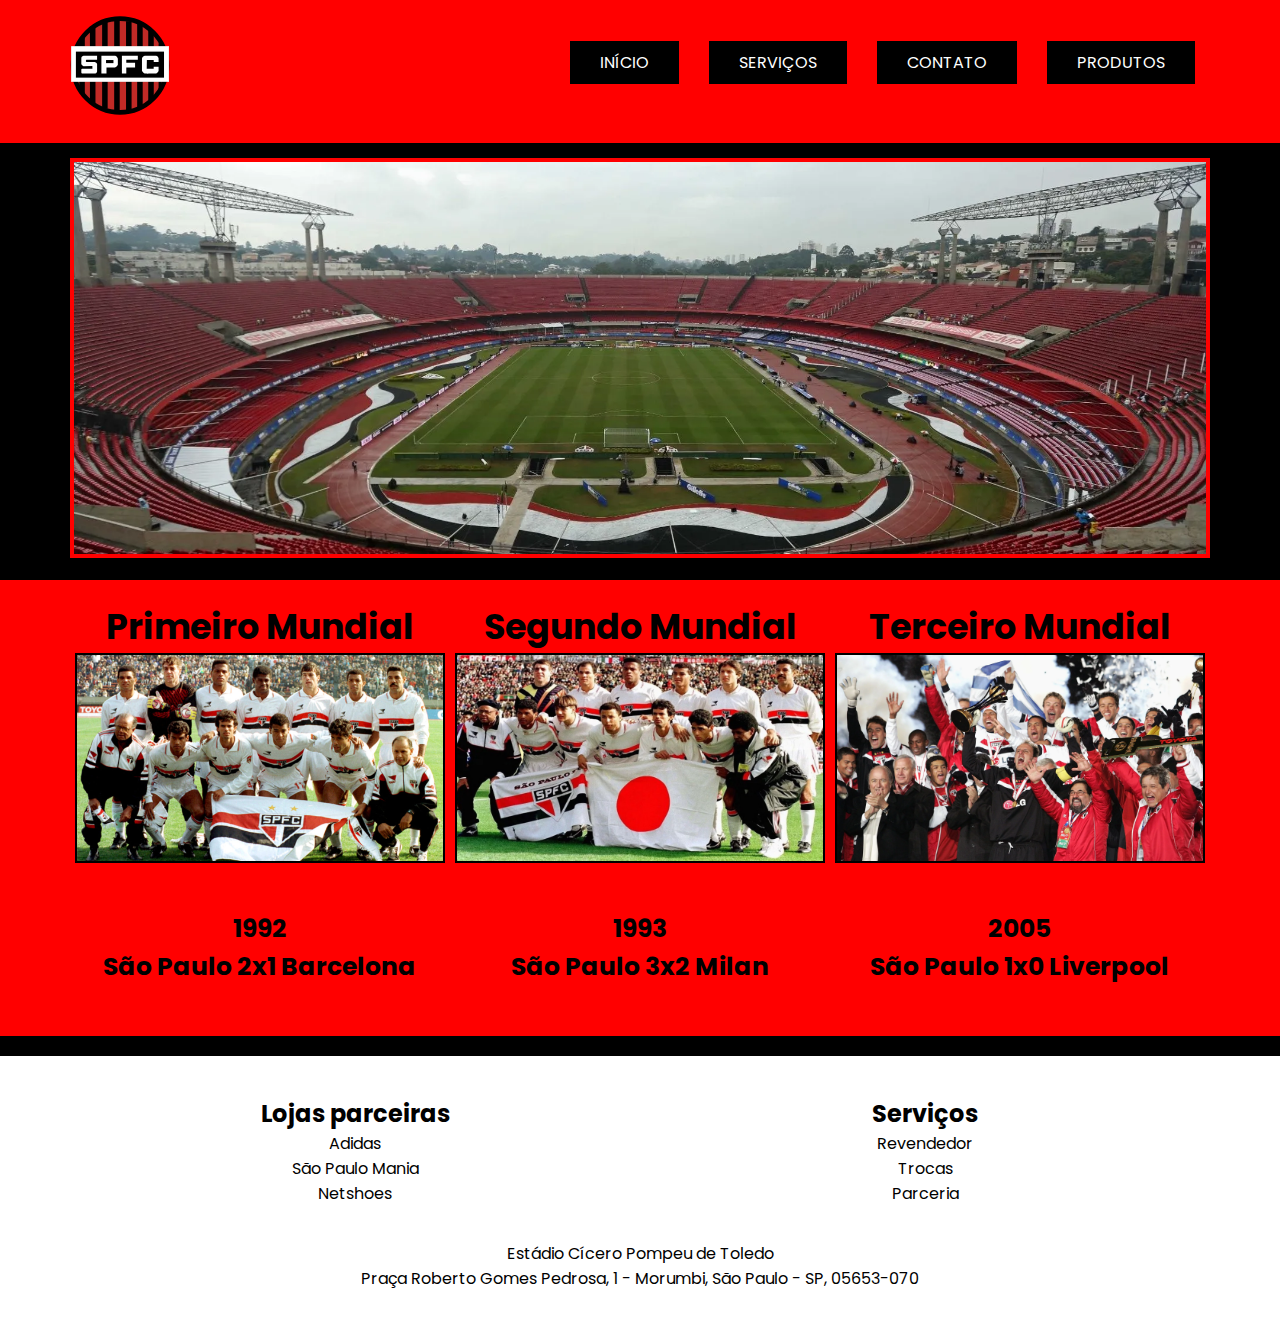
<file: index.html>
<!DOCTYPE html>
<html lang="pt-br">
<head>
    <meta charset="UTF-8">
    <meta http-equiv="X-UA-Compatible" content="IE=edge">
    <meta name="viewport" content="width=device-width, initial-scale=1.0">
    <title>São Paulo | Início</title>
    <link rel="stylesheet" href="css/estilos.css">
</head>
<body>
    <nav>
        <div class="container clearfix">
            <h1>
                <a href="index.html">
                    <img src="img/sao paulo1.svg" alt="Meu Logotipo">
                </a>
            </h1>
            <ul>
                <li>
                    <a href="index.html">início</a>
                </li>
                <li>
                    <a href="servicos.html">serviços</a>
                </li>
                <li>
                    <a href="contato.html">contato</a>
                </li>
                <li>
                    <a href="produtos.html">produtos</a>
                </li>
            </ul>
        </div>
    </nav>

    <header>
        <div class="container clearfix">
            <img src="img/banner.webp" alt="estádio do São Paulo">
        </div>
    </header>

    <main>
        <div class="container clearfix center">
            <div class="col-4">
                <h2>Primeiro Mundial</h2>
                <img src="img/mundial 1992.jpg" alt="Primeiro Mundial"></div>

            <div class="col-4">
                <h2>Segundo Mundial</h2>
                <img src="img/mundial 1993.jpg" alt="Segundo Mundial"></div>

            <div class="col-4">
                <h2>Terceiro Mundial</h2>
                <img src="img/mundial 2005.webp" alt="Terceiro Mundial"></div>
        </div>

        <div class="container clearfix center">

            <div class="col-4">
                <h3>1992</h3>
                <h3>São Paulo 2x1 Barcelona</h3>
            </div>
            <div class="col-4">
                <h3>1993</h3>
                <h3>São Paulo 3x2 Milan</h3>
            </div>
            <div class="col-4">
                <h3>2005</h3>
                <h3>São Paulo 1x0 Liverpool</h3>
            </div>
        </div>
        
        <div class="container clearfix center">
            
        </div>
    </main>

    <footer>
        <div class="container clearfix center">
            <div class="col-6">
                <ul>
                    <li><h2>Lojas parceiras</h2></li>
                    <li><a href="https://www.adidas.com.br">Adidas</a></li>
                    <li><a href="https://www.saopaulomania.com.br">São Paulo Mania</a></li>
                    <li><a href="https://www.netshoes.com.br">Netshoes</a></li>
                </ul>
            </div>
            <div class="col-6">
                <ul>
                    <li><h2>Serviços</h2></li>
                    <li>Revendedor</li>
                    <li>Trocas</li>
                    <li>Parceria</li>
                </ul>
            </div>
        </div>

        <div class="container clearfix center">
            <p>Estádio Cícero Pompeu de Toledo
            </p>
            <p>Praça Roberto Gomes Pedrosa, 1 - Morumbi, São Paulo - SP, 05653-070
            </p>
        </div>
    </footer>
</body>
</html>
</file>
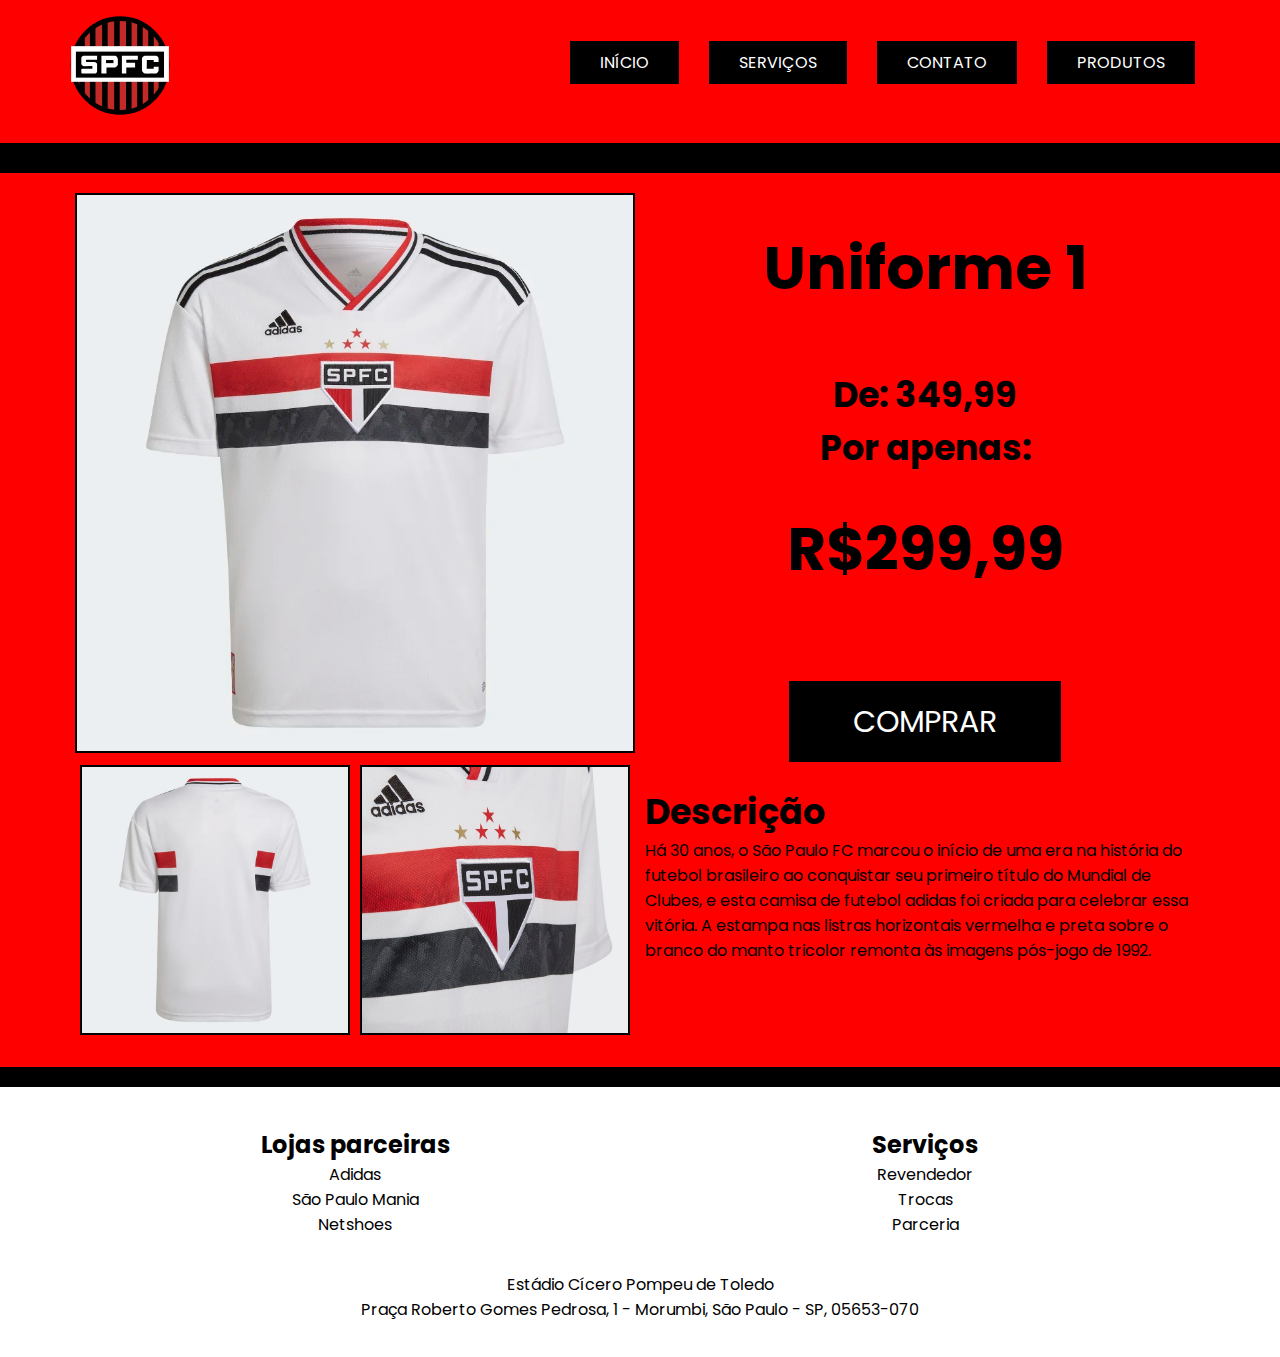
<file: p1.html>
<!DOCTYPE html>
<html lang="pt-br">
<head>
    <meta charset="UTF-8">
    <meta http-equiv="X-UA-Compatible" content="IE=edge">
    <meta name="viewport" content="width=device-width, initial-scale=1.0">
    <title>São Paulo | Produtos</title>
    <link rel="stylesheet" href="css/estilos.css">
</head>
<body>
    <nav>
        <div class="container clearfix">
            <h1>
                <a href="index.html">
                    <img src="img/sao paulo1.svg" alt="Meu Logotipo">
                </a> 
            </h1>
            <ul>
                <li>
                    <a href="index.html">início</a>
                </li>
                <li>
                    <a href="servicos.html">serviços</a>
                </li>
                <li>
                    <a href="contato.html">contato</a>
                </li>
                <li>
                    <a href="produtos.html">produtos</a>
                </li>
            </ul>
        </div>
    </nav>

    <header>
        <div class="container clearfix">
    </header>
    
    <main>
        <div  class="container clearfix center">
            <div class="col-6">
                <img src="img/camisa 1.webp" alt="Uniforme 1">
                <div class="col-6">
                    <img src="img/camisa 1.1.webp" alt="Uniforme 1">
                </div>
                <div class="col-6">
                    <img src="img/camisa 1.2.jpg" alt="Uniforme 1">
                </div>
            </div>
            <div class="col-6">
                <h1>Uniforme 1</h1>
                <h2>De: 349,99</h2>
                <h2>Por apenas:</h2>
                <h1>R$299,99</h1>

                <ul>
                    <li>
                        <a href="p1.html">Comprar</a>
                    </li>
                </ul>
            </div>
            <div class="col-6 text">
                <h2>Descrição</h2>
                <p>Há 30 anos, o São Paulo FC marcou o início de uma era na história do futebol brasileiro ao conquistar seu primeiro título do Mundial de Clubes,
                     e esta camisa de futebol adidas foi criada para celebrar essa vitória. A estampa nas listras horizontais vermelha e preta sobre o branco do
                      manto tricolor remonta às imagens pós-jogo de 1992.
                </p>
            </div>
        </div>

    </main>
    <footer>
        <div class="container clearfix center">
            <div class="col-6">
                <ul>
                    <li><h2>Lojas parceiras</h2></li>
                    <li><a href="https://www.adidas.com.br">Adidas</a></li>
                    <li><a href="https://www.saopaulomania.com.br">São Paulo Mania</a></li>
                    <li><a href="https://www.netshoes.com.br">Netshoes</a></li>
                </ul>
            </div>
            <div class="col-6">
                <ul>
                    <li><h2>Serviços</h2></li>
                    <li>Revendedor</li>
                    <li>Trocas</li>
                    <li>Parceria</li>
                </ul>
            </div>
        </div>

        <div class="container clearfix center">
            <p>Estádio Cícero Pompeu de Toledo
            </p>
            <p>Praça Roberto Gomes Pedrosa, 1 - Morumbi, São Paulo - SP, 05653-070
            </p>
        </div>
    </footer>

</body>
</html>
</file>
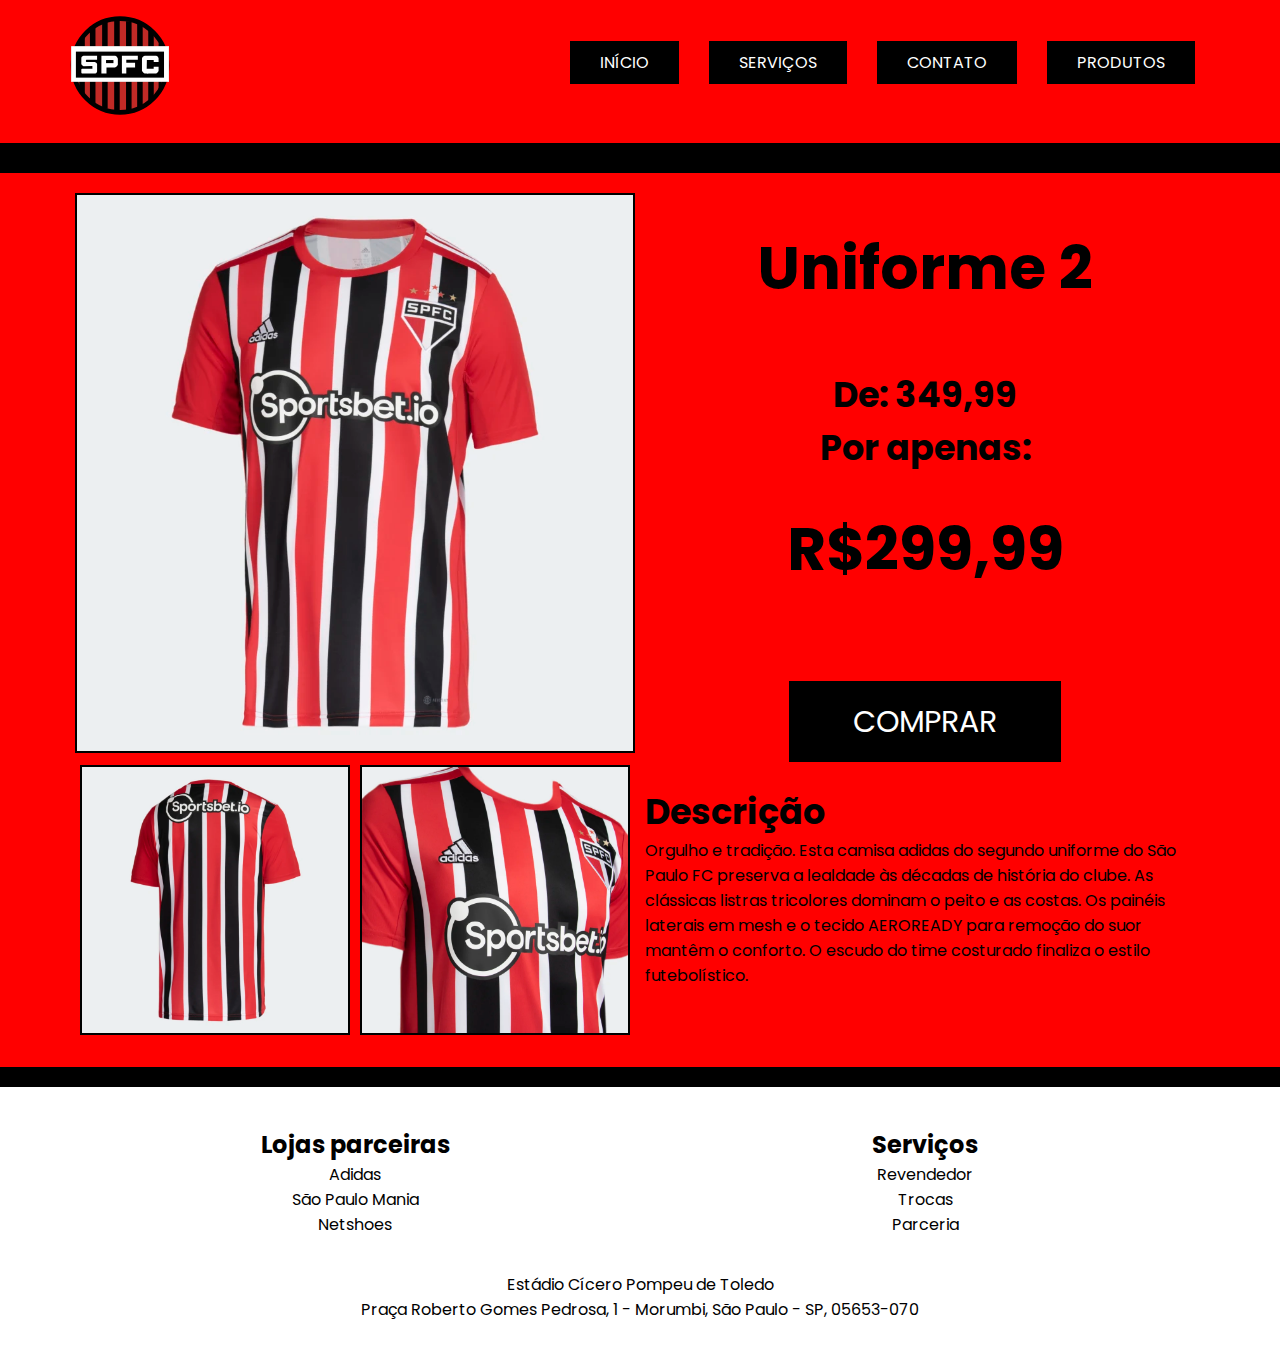
<file: p2.html>
<!DOCTYPE html>
<html lang="pt-br">
<head>
    <meta charset="UTF-8">
    <meta http-equiv="X-UA-Compatible" content="IE=edge">
    <meta name="viewport" content="width=device-width, initial-scale=1.0">
    <title>São Paulo | Produtos</title>
    <link rel="stylesheet" href="css/estilos.css">
</head>
<body>
    <nav>
        <div class="container clearfix">
            <h1>
                <a href="index.html">
                    <img src="img/sao paulo1.svg" alt="Meu Logotipo">
                </a> 
            </h1>
            <ul>
                <li>
                    <a href="index.html">início</a>
                </li>
                <li>
                    <a href="servicos.html">serviços</a>
                </li>
                <li>
                    <a href="contato.html">contato</a>
                </li>
                <li>
                    <a href="produtos.html">produtos</a>
                </li>
            </ul>
        </div>
    </nav>

    <header>
        <div class="container clearfix">
    </header>
    
    <main>
        <div  class="container clearfix center">
            <div class="col-6">
                <img src="img/camisa 2.webp" alt="Uniforme 2">
                <div class="col-6">
                    <img src="img/camisa 2.1.webp" alt="Uniforme 2">
                </div>
                <div class="col-6">
                    <img src="img/camisa 2.2.webp" alt="Uniforme 2">
                </div>
            </div>
            <div class="col-6">
                <h1>Uniforme 2</h1>
                <h2>De: 349,99</h2>
                <h2>Por apenas:</h2>
                <h1>R$299,99</h1>

                <ul>
                    <li>
                        <a href="p2.html">Comprar</a>
                    </li>
                </ul>
            </div>
            <div class="col-6 text">
                <h2>Descrição</h2>
                <p>Orgulho e tradição. Esta camisa adidas do segundo uniforme do São Paulo FC preserva a lealdade às décadas de história do clube.
                    As clássicas listras tricolores dominam o peito e as costas. Os painéis laterais em mesh e o tecido AEROREADY para remoção do
                     suor mantêm o conforto. O escudo do time costurado finaliza o estilo futebolístico.
                </p>
            </div>
        </div>

    </main>
    
    <footer>
        <div class="container clearfix center">
            <div class="col-6">
                <ul>
                    <li><h2>Lojas parceiras</h2></li>
                    <li><a href="https://www.adidas.com.br">Adidas</a></li>
                    <li><a href="https://www.saopaulomania.com.br">São Paulo Mania</a></li>
                    <li><a href="https://www.netshoes.com.br">Netshoes</a></li>
                </ul>
            </div>
            <div class="col-6">
                <ul>
                    <li><h2>Serviços</h2></li>
                    <li>Revendedor</li>
                    <li>Trocas</li>
                    <li>Parceria</li>
                </ul>
            </div>
        </div>

        <div class="container clearfix center">
            <p>Estádio Cícero Pompeu de Toledo
            </p>
            <p>Praça Roberto Gomes Pedrosa, 1 - Morumbi, São Paulo - SP, 05653-070
            </p>
        </div>
    </footer>

</body>
</html>
</file>
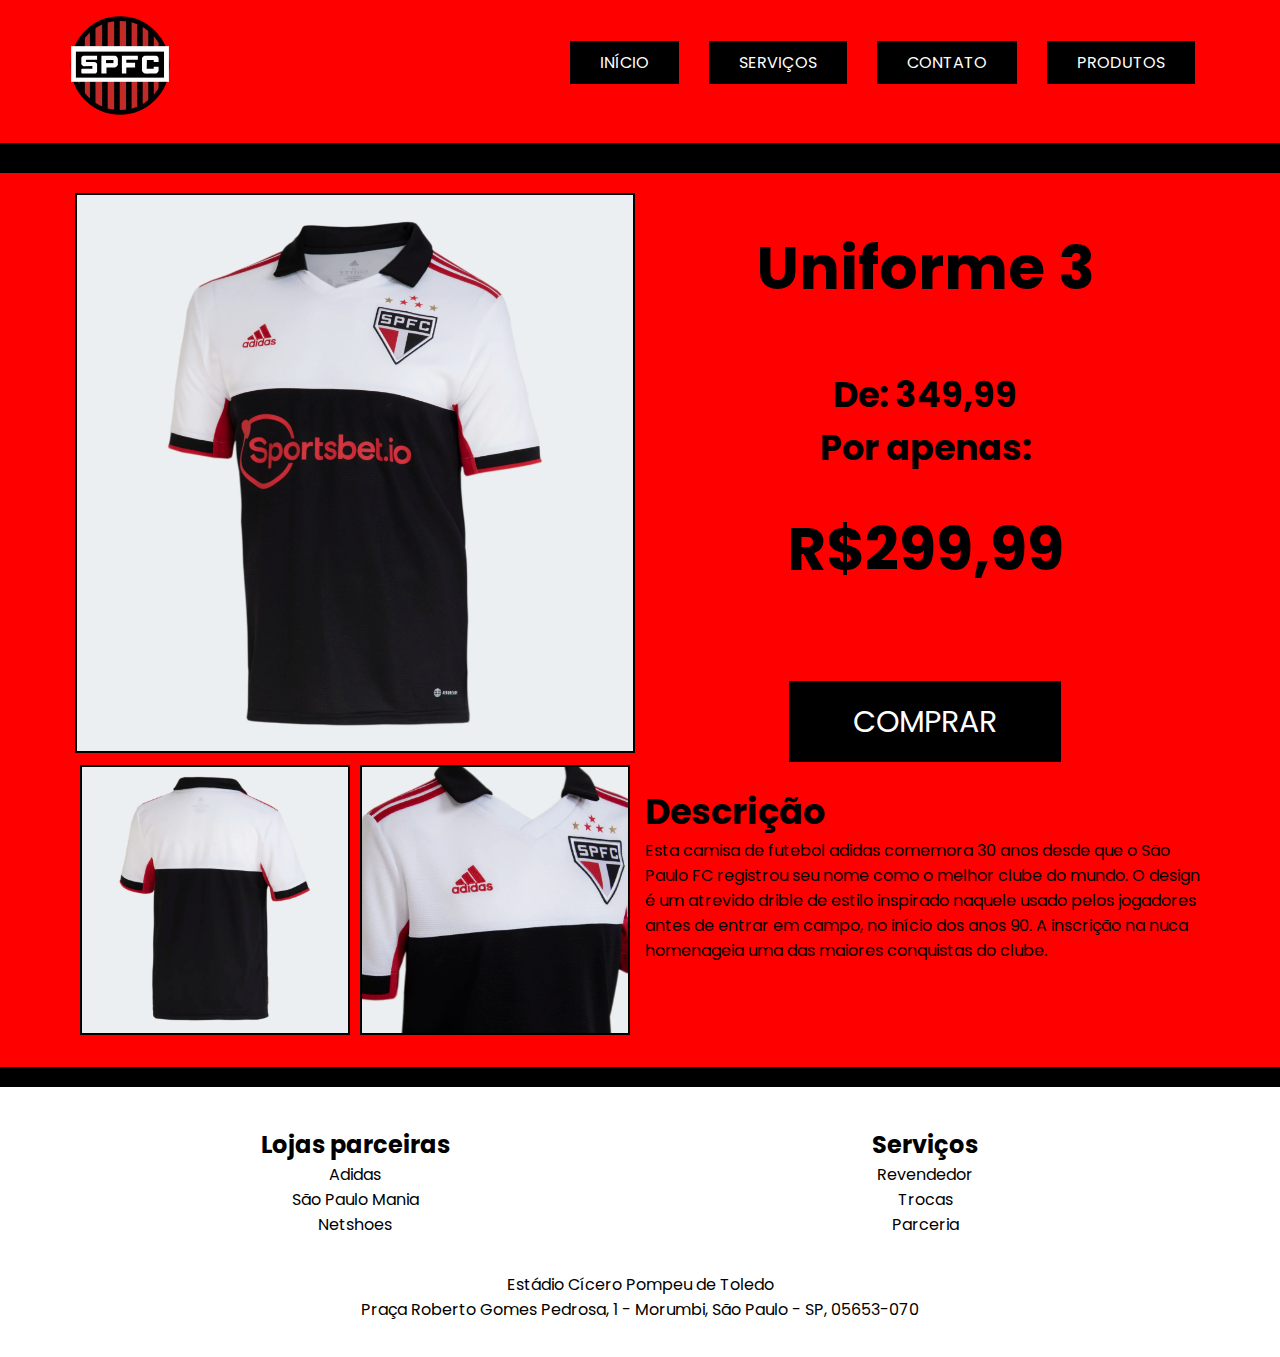
<file: p3.html>
<!DOCTYPE html>
<html lang="pt-br">
<head>
    <meta charset="UTF-8">
    <meta http-equiv="X-UA-Compatible" content="IE=edge">
    <meta name="viewport" content="width=device-width, initial-scale=1.0">
    <title>São Paulo | Produtos</title>
    <link rel="stylesheet" href="css/estilos.css">
</head>
<body>
    <nav>
        <div class="container clearfix">
            <h1>
                <a href="index.html">
                    <img src="img/sao paulo1.svg" alt="Meu Logotipo">
                </a> 
            </h1>
            <ul>
                <li>
                    <a href="index.html">início</a>
                </li>
                <li>
                    <a href="servicos.html">serviços</a>
                </li>
                <li>
                    <a href="contato.html">contato</a>
                </li>
                <li>
                    <a href="produtos.html">produtos</a>
                </li>
            </ul>
        </div>
    </nav>

    <header>
        <div class="container clearfix">
    </header>
    
    <main>
        <div  class="container clearfix center">
            <div class="col-6">
                <img src="img/camisa 3.webp" alt="Uniforme 3">
                <div class="col-6">
                    <img src="img/camisa 3.1.webp" alt="Uniforme 3">
                </div>
                <div class="col-6">
                    <img src="img/camisa 3.2.webp" alt="Uniforme 3">
                </div>
            </div>
            <div class="col-6">
                <h1>Uniforme 3</h1>
                <h2>De: 349,99</h2>
                <h2>Por apenas:</h2>
                <h1>R$299,99</h1>

                <ul>
                    <li>
                        <a href="p3.html">Comprar</a>
                    </li>
                </ul>
            </div>
            <div class="col-6 text">
                <h2>Descrição</h2>
                <p>Esta camisa de futebol adidas comemora 30 anos desde que o São Paulo FC registrou seu nome como o melhor clube do mundo.
                    O design é um atrevido drible de estilo inspirado naquele usado pelos jogadores antes de entrar em campo, no início dos anos 90.
                     A inscrição na nuca homenageia uma das maiores conquistas do clube.
                </p>
            </div>
        </div>

    </main>
    
    <footer>
        <div class="container clearfix center">
            <div class="col-6">
                <ul>
                    <li><h2>Lojas parceiras</h2></li>
                    <li><a href="https://www.adidas.com.br">Adidas</a></li>
                    <li><a href="https://www.saopaulomania.com.br">São Paulo Mania</a></li>
                    <li><a href="https://www.netshoes.com.br">Netshoes</a></li>
                </ul>
            </div>
            <div class="col-6">
                <ul>
                    <li><h2>Serviços</h2></li>
                    <li>Revendedor</li>
                    <li>Trocas</li>
                    <li>Parceria</li>
                </ul>
            </div>
        </div>

        <div class="container clearfix center">
            <p>Estádio Cícero Pompeu de Toledo
            </p>
            <p>Praça Roberto Gomes Pedrosa, 1 - Morumbi, São Paulo - SP, 05653-070
            </p>
        </div>
    </footer>

</body>
</html>
</file>
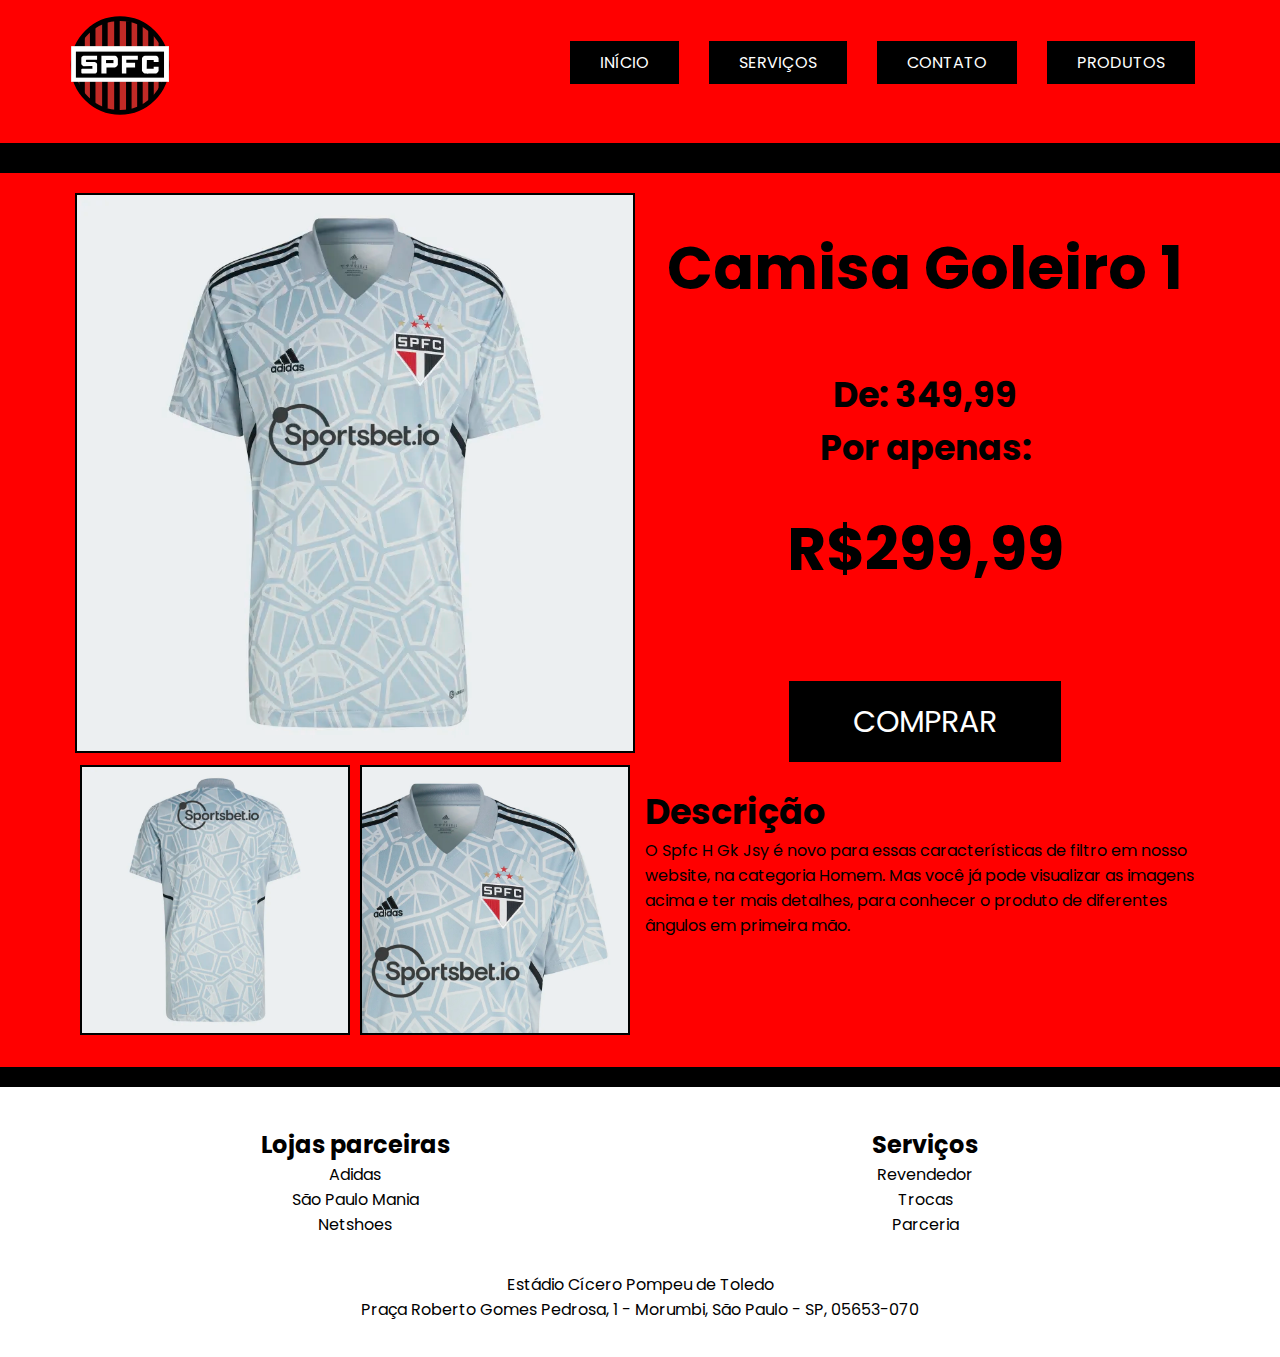
<file: p4.html>
<!DOCTYPE html>
<html lang="pt-br">
<head>
    <meta charset="UTF-8">
    <meta http-equiv="X-UA-Compatible" content="IE=edge">
    <meta name="viewport" content="width=device-width, initial-scale=1.0">
    <title>São Paulo | Produtos</title>
    <link rel="stylesheet" href="css/estilos.css">
</head>
<body>
    <nav>
        <div class="container clearfix">
            <h1>
                <a href="index.html">
                    <img src="img/sao paulo1.svg" alt="Meu Logotipo">
                </a> 
            </h1>
            <ul>
                <li>
                    <a href="index.html">início</a>
                </li>
                <li>
                    <a href="servicos.html">serviços</a>
                </li>
                <li>
                    <a href="contato.html">contato</a>
                </li>
                <li>
                    <a href="produtos.html">produtos</a>
                </li>
            </ul>
        </div>
    </nav>

    <header>
        <div class="container clearfix">
    </header>
    
    <main>
        <div  class="container clearfix center">
            <div class="col-6">
                <img src="img/camisa goleiro 1.webp" alt="Camisa goleiro 1">
                <div class="col-6">
                    <img src="img/camisa goleiro 1.1.webp" alt="Camisa goleiro 1">
                </div>
                <div class="col-6">
                    <img src="img/camisa goleiro 1.2.webp" alt="Camisa goleiro 1">
                </div>
            </div>
            <div class="col-6">
                <h1>Camisa Goleiro 1</h1>
                <h2>De: 349,99</h2>
                <h2>Por apenas:</h2>
                <h1>R$299,99</h1>

                <ul>
                    <li>
                        <a href="p4.html">Comprar</a>
                    </li>
                </ul>
            </div>
            <div class="col-6 text">
                <h2>Descrição</h2>
                <p>O Spfc H Gk Jsy é novo para essas características de filtro em nosso website, na categoria Homem.
                     Mas você já pode visualizar as imagens acima e ter mais detalhes, para conhecer o produto de diferentes ângulos
                      em primeira mão.
                </p>
            </div>
        </div>

    </main>
    
    <footer>
        <div class="container clearfix center">
            <div class="col-6">
                <ul>
                    <li><h2>Lojas parceiras</h2></li>
                    <li><a href="https://www.adidas.com.br">Adidas</a></li>
                    <li><a href="https://www.saopaulomania.com.br">São Paulo Mania</a></li>
                    <li><a href="https://www.netshoes.com.br">Netshoes</a></li>
                </ul>
            </div>
            <div class="col-6">
                <ul>
                    <li><h2>Serviços</h2></li>
                    <li>Revendedor</li>
                    <li>Trocas</li>
                    <li>Parceria</li>
                </ul>
            </div>
        </div>

        <div class="container clearfix center">
            <p>Estádio Cícero Pompeu de Toledo
            </p>
            <p>Praça Roberto Gomes Pedrosa, 1 - Morumbi, São Paulo - SP, 05653-070
            </p>
        </div>
    </footer>

</body>
</html>
</file>
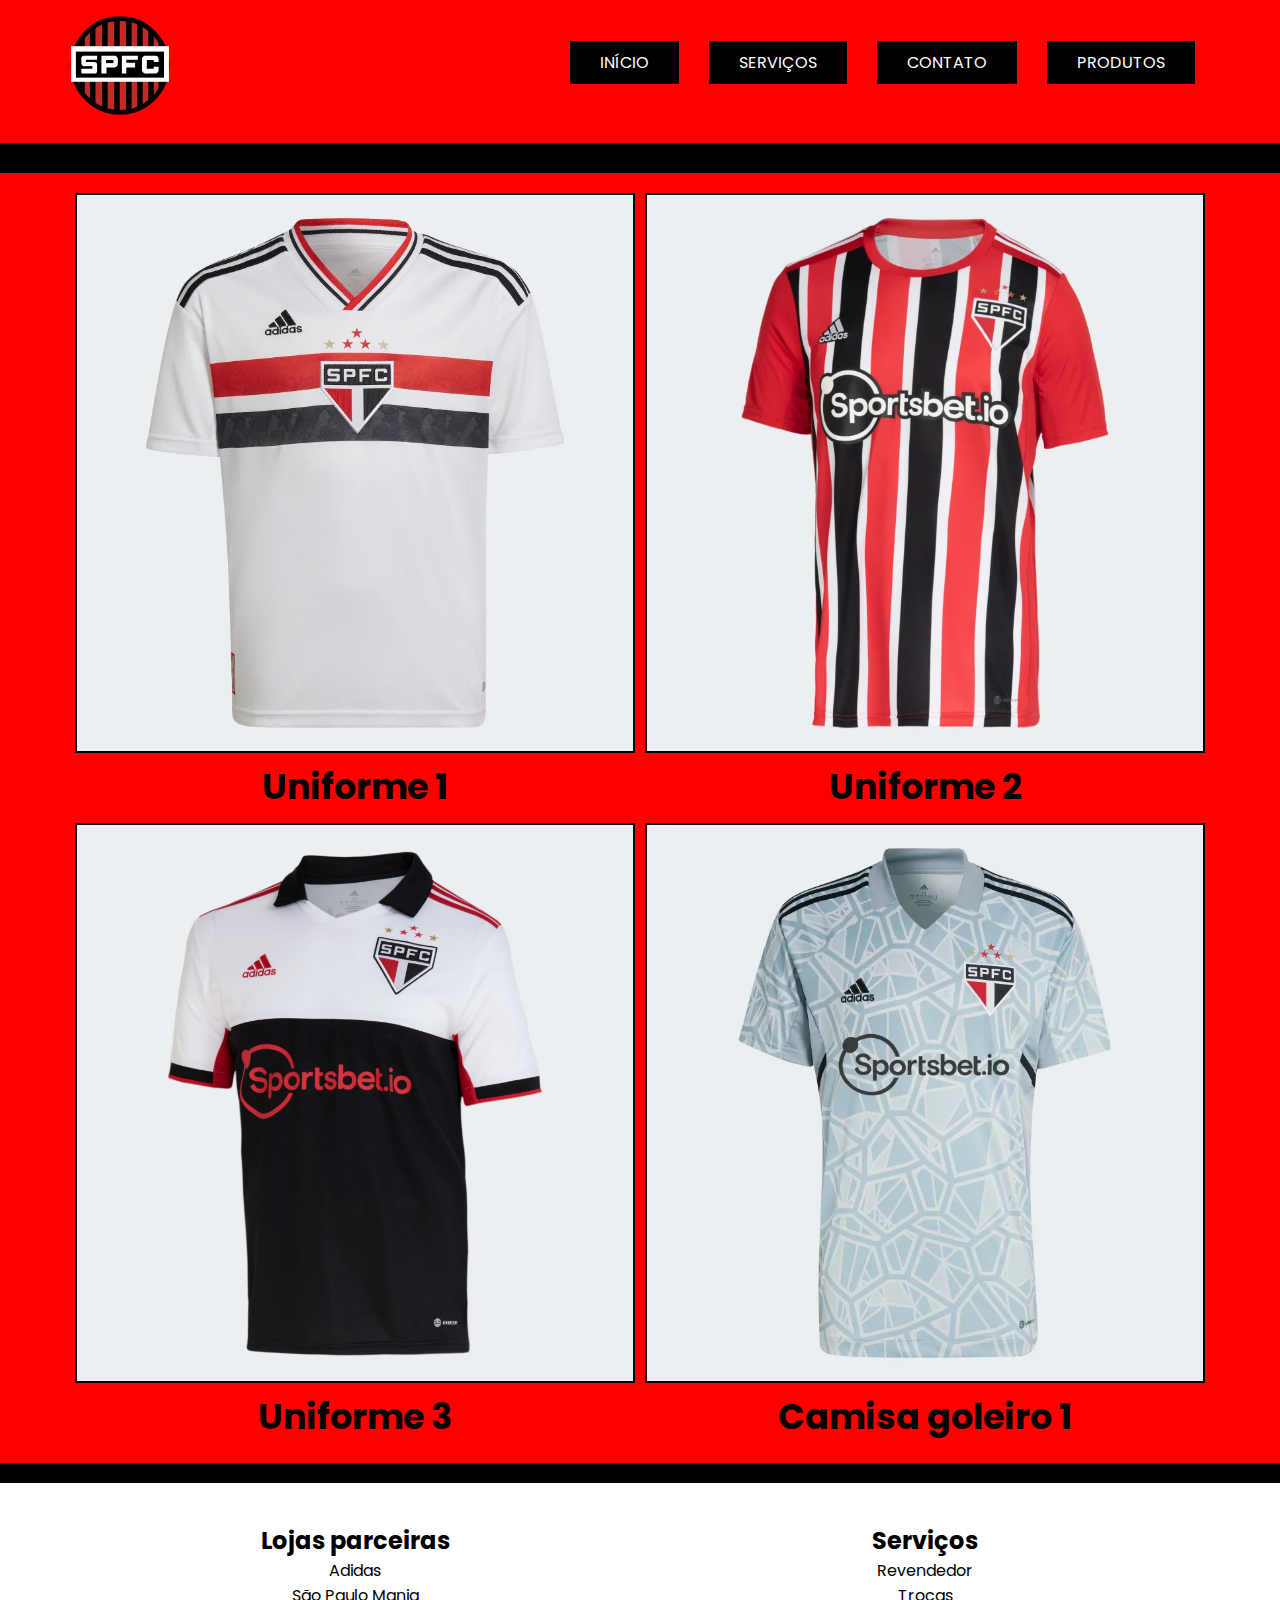
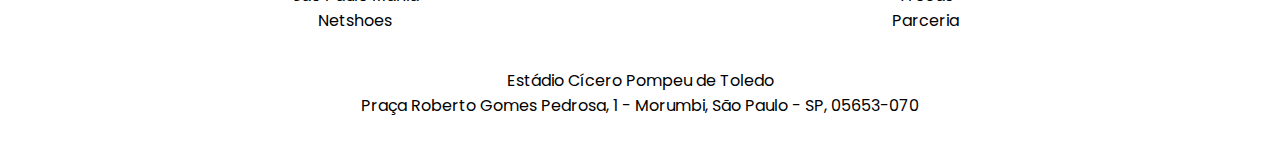
<file: produtos.html>
<!DOCTYPE html>
<html lang="pt-br">
<head>
    <meta charset="UTF-8">
    <meta http-equiv="X-UA-Compatible" content="IE=edge">
    <meta name="viewport" content="width=device-width, initial-scale=1.0">
    <title>São Paulo | Produtos</title>
    <link rel="stylesheet" href="css/estilos.css">
</head>
<body>
    <nav>
        <div class="container clearfix">
            <h1>
                <a href="index.html">
                    <img src="img/sao paulo1.svg" alt="Meu Logotipo">
                </a> 
            </h1>
            <ul>
                <li>
                    <a href="index.html">início</a>
                </li>
                <li>
                    <a href="servicos.html">serviços</a>
                </li>
                <li>
                    <a href="contato.html">contato</a>
                </li>
                <li>
                    <a href="produtos.html">produtos</a>
                </li>
            </ul>
        </div>
    </nav>
    <header>
        <div class="container clearfix"></div>
    </header>
    <main>
        <div  class="container clearfix center">
            <div class="col-6">
                
                <a href="p1.html"><img src="img/camisa 1.webp" alt="Uniforme 1"></a>
                <h2>Uniforme 1</h2>
            </div>

            <div class="col-6 ">
                
                <a href="p2.html"><img src="img/camisa 2.webp" alt="Uniforme 2"></a>
                <h2>Uniforme 2</h2>
            </div>
            <div class="col-6">
                
                <a href="p3.html"><img src="img/camisa 3.webp" alt="Uniforme 3"></a>
                <h2>Uniforme 3</h2>
            </div>
            <div class="col-6">
                
                <a href="p4.html"><img src="img/camisa goleiro 1.webp" alt="Camisa goleiro 1"></a>
                <h2>Camisa goleiro 1</h2>
            </div>
        </div>
    </main>

    <footer>
        <div class="container clearfix center">
            <div class="col-6">
                <ul>
                    <li><h2>Lojas parceiras</h2></li>
                    <li><a href="https://www.adidas.com.br">Adidas</a></li>
                    <li><a href="https://www.saopaulomania.com.br">São Paulo Mania</a></li>
                    <li><a href="https://www.netshoes.com.br">Netshoes</a></li>
                </ul>
            </div>
            <div class="col-6">
                <ul>
                    <li><h2>Serviços</h2></li>
                    <li>Revendedor</li>
                    <li>Trocas</li>
                    <li>Parceria</li>
                </ul>
            </div>
        </div>

        <div class="container clearfix center">
            <p>Estádio Cícero Pompeu de Toledo
            </p>
            <p>Praça Roberto Gomes Pedrosa, 1 - Morumbi, São Paulo - SP, 05653-070
            </p>
        </div>
    </footer>
</body>
</html>
</file>
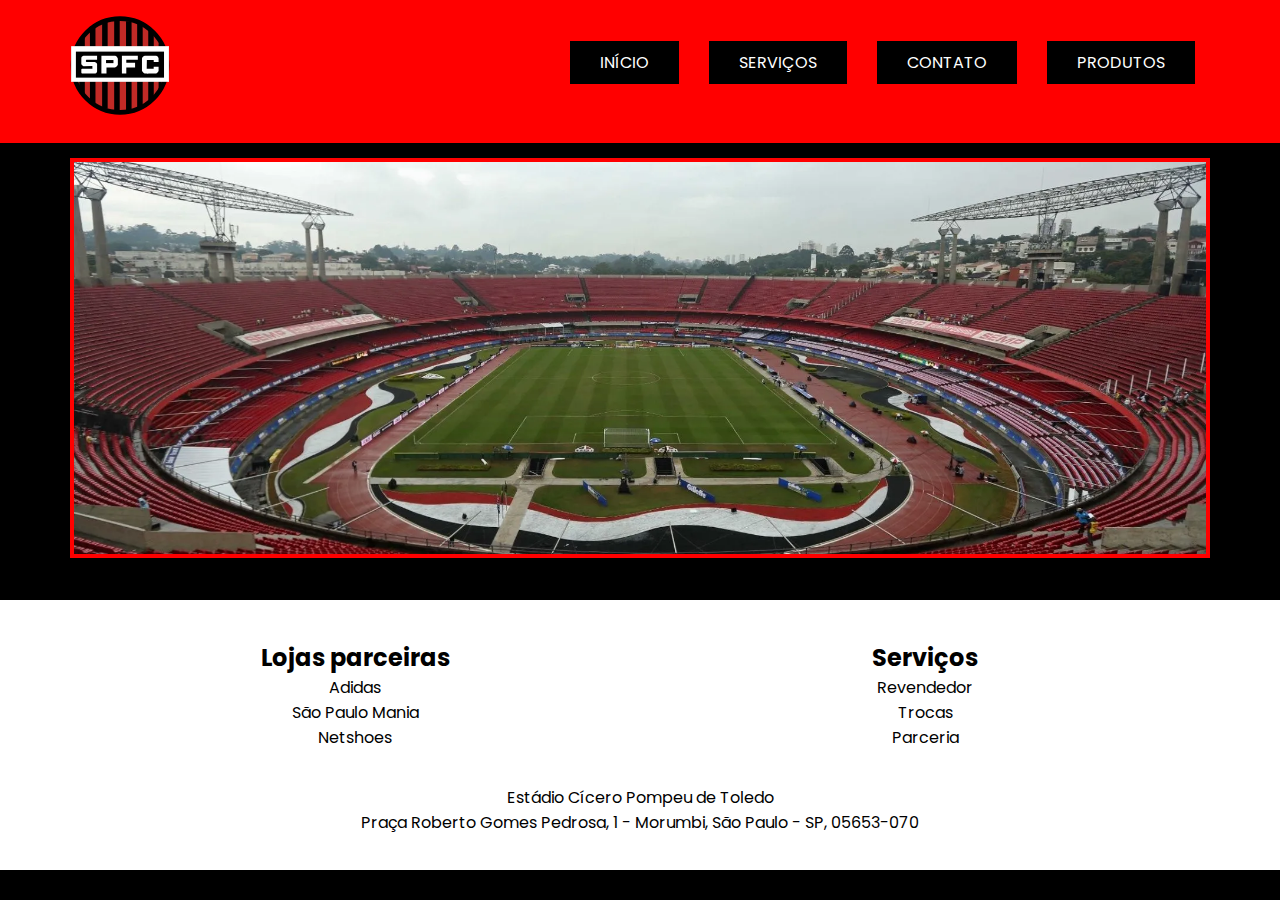
<file: servicos.html>
<!DOCTYPE html>
<html lang="pt-br">
<head>
    <meta charset="UTF-8">
    <meta http-equiv="X-UA-Compatible" content="IE=edge">
    <meta name="viewport" content="width=device-width, initial-scale=1.0">
    <title>São Paulo | Serviços</title>
    <link rel="stylesheet" href="css/estilos.css">
</head>
<body>
    <nav>
        <div class="container clearfix">
            <h1>
                <a href="index.html">
                    <img src="img/sao paulo1.svg" alt="Meu Logotipo">
                </a> 
            </h1>
            <ul>
                <li>
                    <a href="index.html">início</a>
                </li>
                <li>
                    <a href="servicos.html">serviços</a>
                </li>
                <li>
                    <a href="contato.html">contato</a>
                </li>
                <li>
                    <a href="produtos.html">produtos</a>
                </li>
            </ul>
        </div>
    </nav>

    <header>
        <div class="container clearfix">
            <img src="img/banner.webp" alt="estádio do São Paulo">
        </div>
    </header>
    
    <footer>
        <div class="container clearfix center">
            <div class="col-6">
                <ul>
                    <li><h2>Lojas parceiras</h2></li>
                    <li><a href="https://www.adidas.com.br">Adidas</a></li>
                    <li><a href="https://www.saopaulomania.com.br">São Paulo Mania</a></li>
                    <li><a href="https://www.netshoes.com.br">Netshoes</a></li>
                </ul>
            </div>
            <div class="col-6">
                <ul>
                    <li><h2>Serviços</h2></li>
                    <li>Revendedor</li>
                    <li>Trocas</li>
                    <li>Parceria</li>
                </ul>
            </div>
        </div>

        <div class="container clearfix center">
            <p>Estádio Cícero Pompeu de Toledo
            </p>
            <p>Praça Roberto Gomes Pedrosa, 1 - Morumbi, São Paulo - SP, 05653-070
            </p>
        </div>
    </footer>

</body>
</html>
</file>
<file: css/estilos.css>
@import url('https://fonts.googleapis.com/css2?family=Poppins:wght@700&display=swap');

* {
    margin: 0;
    padding: 0;
    box-sizing: border-box;
}

body {
    font-family: Poppins, monospace;
    background-color: black;
}

nav {
    background-color: red;
}

.container {
    width: 1140px;
    max-width: 100%;
    margin: auto;
    padding-top: 15px;
    padding-bottom: 15px;
}

nav {
    width: 100%;
    float: left;
}

nav h1 img {
    width: 100px;
}

nav h1 {
    float: left;
}

nav ul {
   float: right;
}

nav ul li {
    display: inline;
    list-style: none;
    padding-right: 20px;
    padding: 35px 15px;
    float: left;
}
 nav ul li a {
    text-decoration: none;
    text-transform: uppercase;
}

nav ul li a {
    background-color: black;
    color: white;
    padding: 6px 26px;
    border: 4px solid transparent;
}

nav ul li a:hover {
    background-color: white;
    color: red;
    border: 4px solid black;
}

header {
    background-color: black;
}

header img {
    width: 100%;
    border: 4px solid red;
    object-fit: cover;
    object-position: center;
    height: 400px;
}

.clearfix {
    overflow: auto;
}

.clearfix::after {
    content: "";
    clear: both;
    display: table;
}

.col-1 {width: 8.33%;}
.col-2 {width: 16.66%;}
.col-3 {width: 25%;}
.col-4 {width: 33.33%;}
.col-5 {width: 41.66%;}
.col-6 {width: 50%;}
.col-7 {width: 58.33%;}
.col-8 {width: 66.66%;}
.col-9 {width: 75%;}
.col-10 {width: 83.33%;}
.col-11 {width: 91.66%;}
.col-12 {width: 100%;}

[class*="col-"] {
    float: left;
    padding: 5px;
}

img {
    width: 100%;
}

main {
    background-color: red;
}

main img {
    border: 2px solid black;
}

.center {
    text-align: center;
}

footer {
    background-color: white;
    margin-top: 20px;
    padding-top: 20px;
    padding-bottom: 20px;
}

footer ul li {
    list-style: none;
}

input[type="text"],
input[type="email"],
textarea,select {
    width: 100%;
    padding: 5px;
    border: 2px solid;
    border-radius: 5px;
    margin: 5px 0;
    resize: none;
}

 footer ul li a {
    text-decoration: none;
    color: black;
}
.container .clearfix .center h1{
    text-align: center;
}

main h1 {
    font-size: 60px;
    padding-bottom: 55px;
    padding-top: 30px;
}

main h2 {
    font-size: 35px;
}

main ul{
    padding-top: 50px;
    padding-bottom: 30px;
}

main ul li {
    display: inline;
    list-style: none;
}

main ul li a {
    text-decoration: none;
    text-transform: uppercase;
    background-color: black;
    color: white;
    padding: 15px 60px;
    border: 4px solid transparent;
    font-size: 30px;
}


main ul li a:hover {
    background-color: white;
    color: red;
    border: 4px solid black;
}

main h3 {
    font-size: 25px;
}

.text {
    text-align: left;
}
</file>
